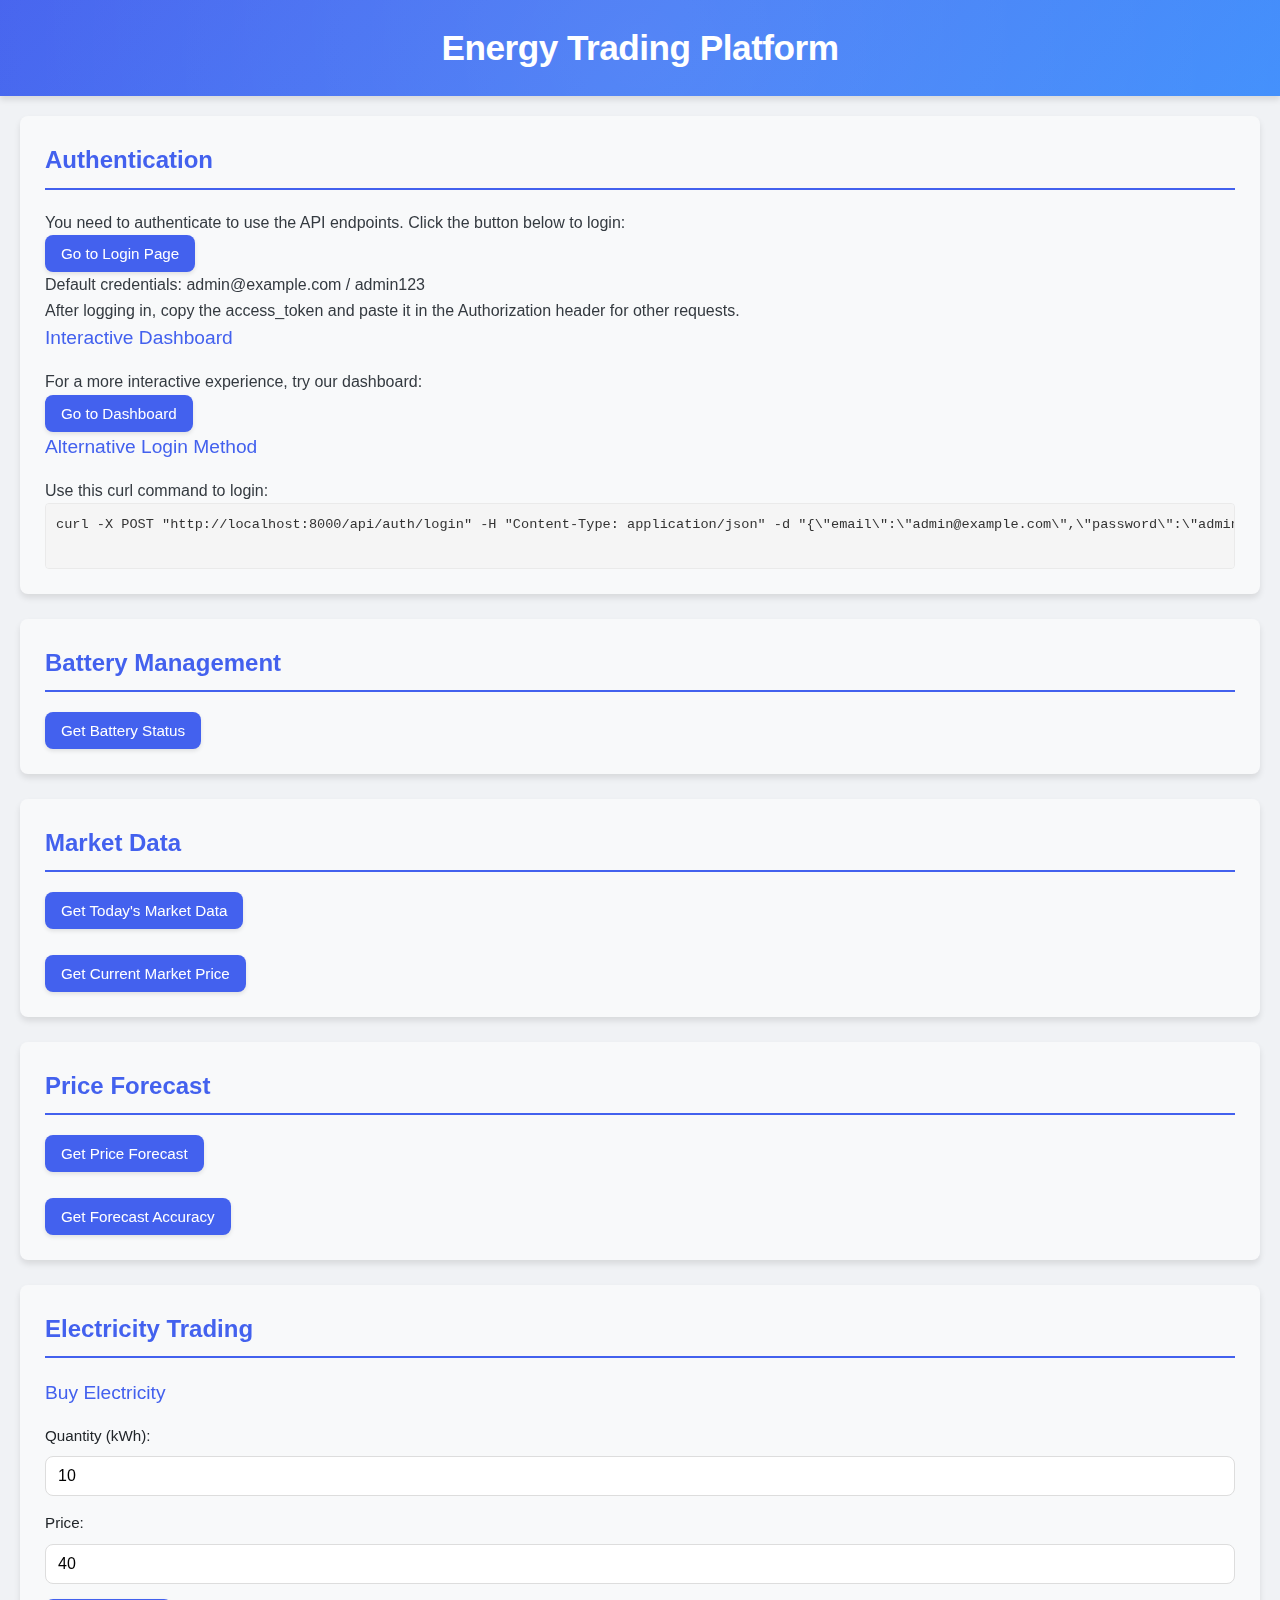
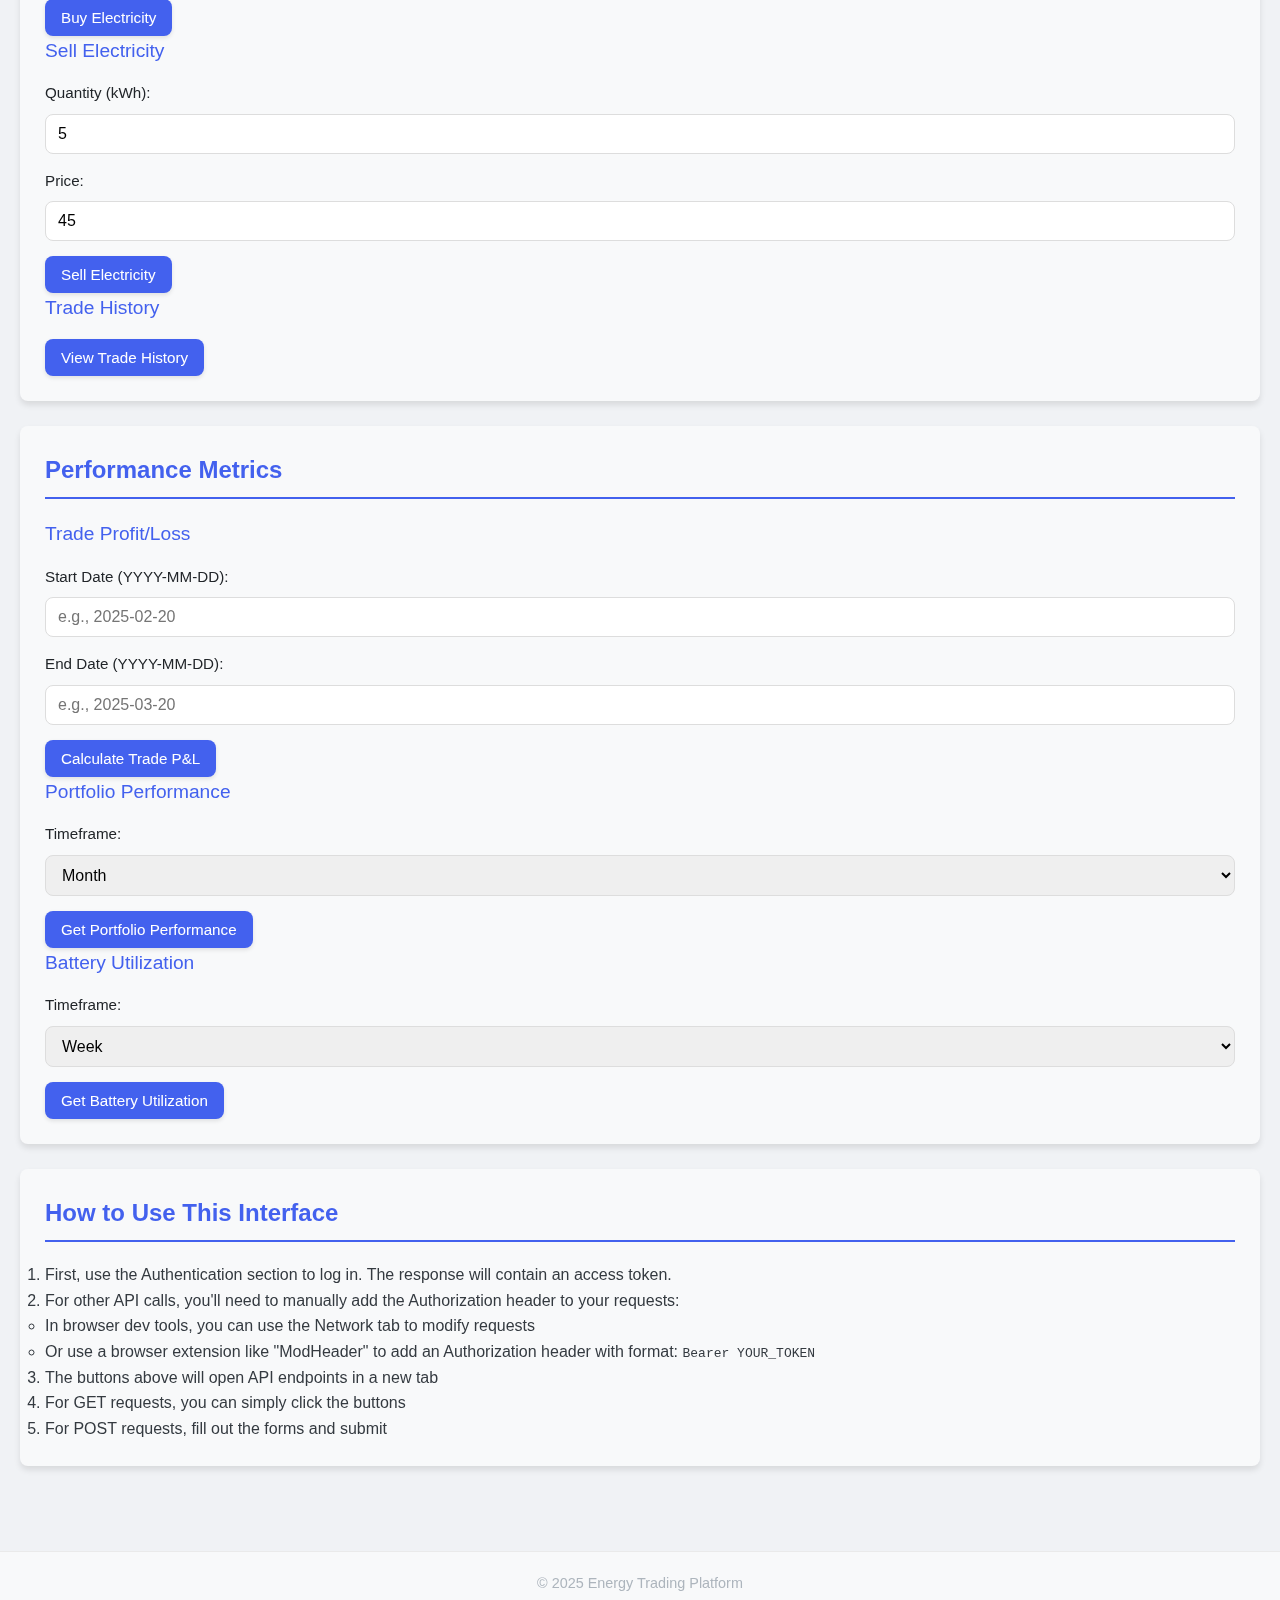
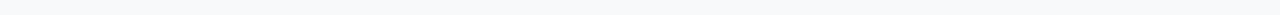
<file: static/index.html>
<!DOCTYPE html>
<html lang="en">
<head>
    <meta charset="UTF-8">
    <meta name="viewport" content="width=device-width, initial-scale=1.0">
    <title>Energy Trading Platform</title>
    <link rel="stylesheet" href="styles.css">
</head>
<body>
    <header>
        <h1>Energy Trading Platform</h1>
    </header>

    <main>
        <section id="auth">
            <h2>Authentication</h2>
            <p>You need to authenticate to use the API endpoints. Click the button below to login:</p>
            <a href="/login.html">
                <button>Go to Login Page</button>
            </a>
            <p>Default credentials: admin@example.com / admin123</p>
            <p>After logging in, copy the access_token and paste it in the Authorization header for other requests.</p>
            
            <h3>Interactive Dashboard</h3>
            <p>For a more interactive experience, try our dashboard:</p>
            <a href="/dashboard.html">
                <button>Go to Dashboard</button>
            </a>
            
            <h3>Alternative Login Method</h3>
            <p>Use this curl command to login:</p>
            <pre style="background-color: #f5f5f5; padding: 10px; border-radius: 4px; overflow-x: auto;">
curl -X POST "http://localhost:8000/api/auth/login" -H "Content-Type: application/json" -d "{\"email\":\"admin@example.com\",\"password\":\"admin123\"}"
            </pre>
        </section>

        <section id="battery">
            <h2>Battery Management</h2>
            <a href="/api/battery/status" target="_blank">
                <button>Get Battery Status</button>
            </a>
        </section>

        <section id="market">
            <h2>Market Data</h2>
            <a href="/api/market-data/today" target="_blank">
                <button>Get Today's Market Data</button>
            </a>
            <br><br>
            <a href="/api/market-data/current" target="_blank">
                <button>Get Current Market Price</button>
            </a>
        </section>

        <section id="forecast">
            <h2>Price Forecast</h2>
            <a href="/api/forecast/price" target="_blank">
                <button>Get Price Forecast</button>
            </a>
            <br><br>
            <a href="/api/forecast/accuracy" target="_blank">
                <button>Get Forecast Accuracy</button>
            </a>
        </section>

        <section id="trading">
            <h2>Electricity Trading</h2>
            <h3>Buy Electricity</h3>
            <form action="/api/trades/buy" method="post" target="_blank">
                <div class="form-group">
                    <label for="buy-quantity">Quantity (kWh):</label>
                    <input type="number" id="buy-quantity" name="quantity" value="10" min="1" max="100" required>
                </div>
                <div class="form-group">
                    <label for="buy-price">Price:</label>
                    <input type="number" id="buy-price" name="price" value="40" min="1" step="0.01" required>
                </div>
                <button type="submit">Buy Electricity</button>
            </form>

            <h3>Sell Electricity</h3>
            <form action="/api/trades/sell" method="post" target="_blank">
                <div class="form-group">
                    <label for="sell-quantity">Quantity (kWh):</label>
                    <input type="number" id="sell-quantity" name="quantity" value="5" min="1" max="100" required>
                </div>
                <div class="form-group">
                    <label for="sell-price">Price:</label>
                    <input type="number" id="sell-price" name="price" value="45" min="1" step="0.01" required>
                </div>
                <button type="submit">Sell Electricity</button>
            </form>

            <h3>Trade History</h3>
            <a href="/api/trades/" target="_blank">
                <button>View Trade History</button>
            </a>
        </section>

        <section id="performance">
            <h2>Performance Metrics</h2>
            <h3>Trade Profit/Loss</h3>
            <form action="/api/performance/trade-pnl" method="get" target="_blank">
                <div class="form-group">
                    <label for="start-date">Start Date (YYYY-MM-DD):</label>
                    <input type="text" id="start-date" name="start_date" placeholder="e.g., 2025-02-20">
                </div>
                <div class="form-group">
                    <label for="end-date">End Date (YYYY-MM-DD):</label>
                    <input type="text" id="end-date" name="end_date" placeholder="e.g., 2025-03-20">
                </div>
                <button type="submit">Calculate Trade P&L</button>
            </form>

            <h3>Portfolio Performance</h3>
            <form action="/api/performance/portfolio" method="get" target="_blank">
                <div class="form-group">
                    <label for="timeframe">Timeframe:</label>
                    <select id="timeframe" name="timeframe">
                        <option value="day">Day</option>
                        <option value="week">Week</option>
                        <option value="month" selected>Month</option>
                        <option value="year">Year</option>
                    </select>
                </div>
                <button type="submit">Get Portfolio Performance</button>
            </form>

            <h3>Battery Utilization</h3>
            <form action="/api/performance/battery-utilization" method="get" target="_blank">
                <div class="form-group">
                    <label for="battery-timeframe">Timeframe:</label>
                    <select id="battery-timeframe" name="timeframe">
                        <option value="day">Day</option>
                        <option value="week" selected>Week</option>
                        <option value="month">Month</option>
                    </select>
                </div>
                <button type="submit">Get Battery Utilization</button>
            </form>
        </section>

        <section id="instructions">
            <h2>How to Use This Interface</h2>
            <ol>
                <li>First, use the Authentication section to log in. The response will contain an access token.</li>
                <li>For other API calls, you'll need to manually add the Authorization header to your requests:
                    <ul>
                        <li>In browser dev tools, you can use the Network tab to modify requests</li>
                        <li>Or use a browser extension like "ModHeader" to add an Authorization header with format: <code>Bearer YOUR_TOKEN</code></li>
                    </ul>
                </li>
                <li>The buttons above will open API endpoints in a new tab</li>
                <li>For GET requests, you can simply click the buttons</li>
                <li>For POST requests, fill out the forms and submit</li>
            </ol>
        </section>
    </main>

    <footer>
        <p>&copy; 2025 Energy Trading Platform</p>
    </footer>
</body>
</html>
</file>
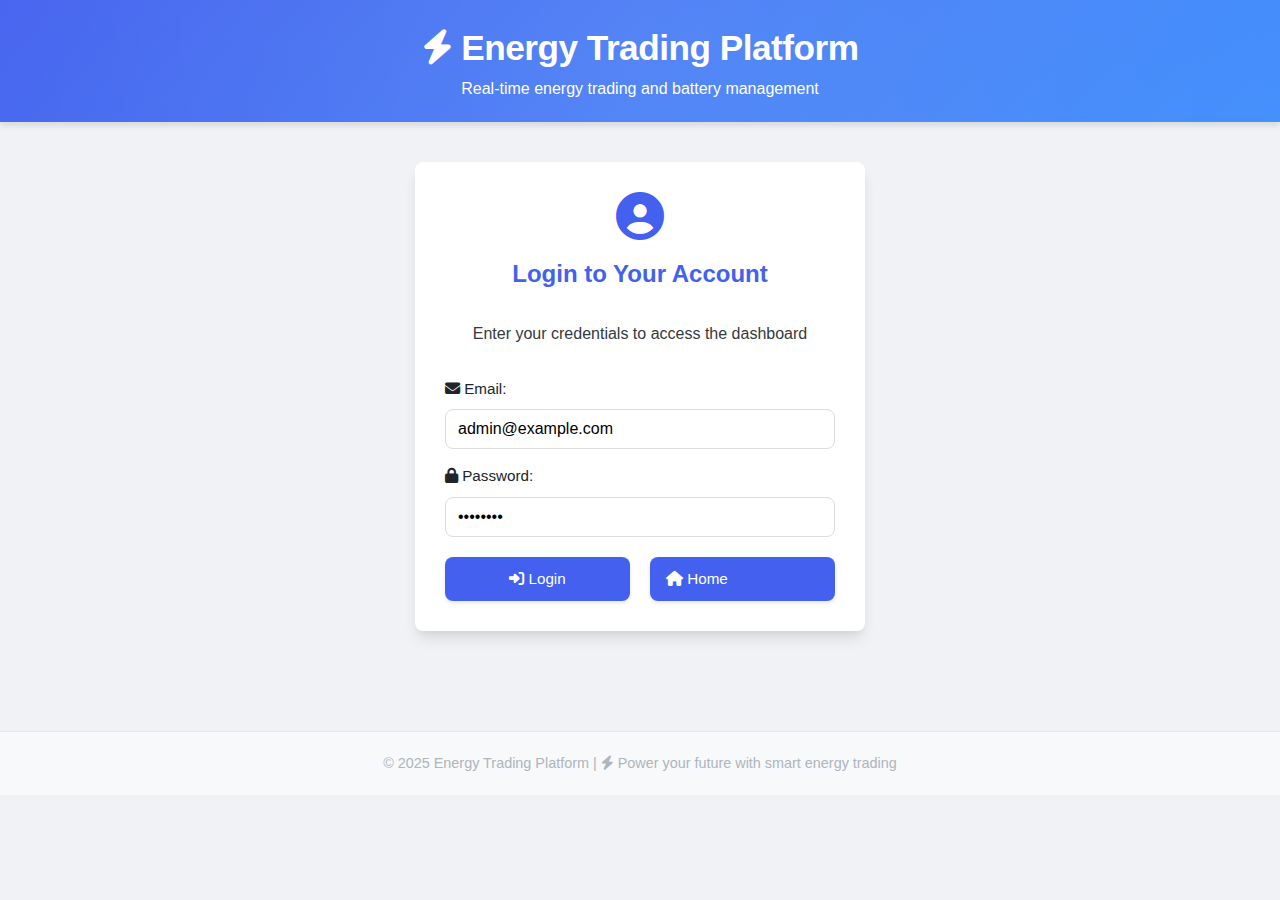
<file: static/login.html>
<!DOCTYPE html>
<html lang="en">
<head>
    <meta charset="UTF-8">
    <meta name="viewport" content="width=device-width, initial-scale=1.0">
    <title>Energy Trading Platform - Login</title>
    <link rel="stylesheet" href="styles.css">
    <link rel="stylesheet" href="https://cdnjs.cloudflare.com/ajax/libs/font-awesome/6.2.1/css/all.min.css">
    <style>
        .login-container {
            max-width: 450px;
            margin: 40px auto;
            background-color: var(--card-bg);
            border-radius: var(--border-radius);
            box-shadow: var(--shadow-strong);
            padding: 30px;
        }
        
        .login-header {
            text-align: center;
            margin-bottom: 30px;
        }
        
        .login-header i {
            font-size: 3rem;
            color: var(--primary);
            margin-bottom: 15px;
            display: block;
        }
        
        .login-header h2 {
            border-bottom: none;
        }
        
        .login-buttons {
            display: flex;
            justify-content: space-between;
            margin-top: 20px;
        }
        
        .login-buttons button {
            flex: 1;
            margin-right: 10px;
        }
        
        .login-buttons a {
            flex: 1;
            margin-left: 10px;
        }
        
        #token-container {
            background-color: var(--light);
            border-radius: var(--border-radius);
            padding: 20px;
            margin-top: 30px;
            border: 1px solid #eaeaea;
        }
    </style>
</head>
<body>
    <header>
        <h1><i class="fas fa-bolt"></i> Energy Trading Platform</h1>
        <p>Real-time energy trading and battery management</p>
    </header>

    <main>
        <div class="login-container">
            <div class="login-header">
                <i class="fas fa-user-circle"></i>
                <h2>Login to Your Account</h2>
                <p>Enter your credentials to access the dashboard</p>
            </div>
            
            <div class="form-group">
                <label for="email"><i class="fas fa-envelope"></i> Email:</label>
                <input type="email" id="email" value="admin@example.com" required>
            </div>
            <div class="form-group">
                <label for="password"><i class="fas fa-lock"></i> Password:</label>
                <input type="password" id="password" value="admin123" required>
            </div>
            
            <div class="login-buttons">
                <button id="login-button"><i class="fas fa-sign-in-alt"></i> Login</button>
                <a href="/" class="button"><i class="fas fa-home"></i> Home</a>
            </div>
            
            <div id="token-container" style="display: none;">
                <h3><i class="fas fa-key"></i> Your Access Token:</h3>
                <pre id="token-display" style="margin-top: 10px; word-break: break-all;"></pre>
                <p style="margin-top: 15px;"><i class="fas fa-info-circle"></i> Copy this token and use it with other requests by adding the following header:</p>
                <code>Authorization: Bearer YOUR_TOKEN</code>
                <div style="margin-top: 20px; text-align: center;">
                    <a href="/dashboard.html" class="button"><i class="fas fa-tachometer-alt"></i> Go to Dashboard</a>
                </div>
            </div>
        </div>
    </main>

    <footer>
        <p>&copy; 2025 Energy Trading Platform | <i class="fas fa-bolt"></i> Power your future with smart energy trading</p>
    </footer>

    <script>
        // Simple login function
        document.getElementById('login-button').addEventListener('click', function() {
            const email = document.getElementById('email').value;
            const password = document.getElementById('password').value;
            
            // Create the JSON payload
            const data = {
                email: email,
                password: password
            };
            
            // Send the login request
            fetch('/api/auth/login', {
                method: 'POST',
                headers: {
                    'Content-Type': 'application/json'
                },
                body: JSON.stringify(data)
            })
            .then(response => response.json())
            .then(data => {
                // Store the token in localStorage
                if (data.access_token) {
                    localStorage.setItem('auth_token', data.access_token);
                    
                    // Display the token
                    document.getElementById('token-display').textContent = data.access_token;
                    document.getElementById('token-container').style.display = 'block';
                } else {
                    alert('Login failed: No token received');
                }
            })
            .catch(error => {
                alert('Login failed: ' + error);
            });
        });
    </script>
</body>
</html>
</file>
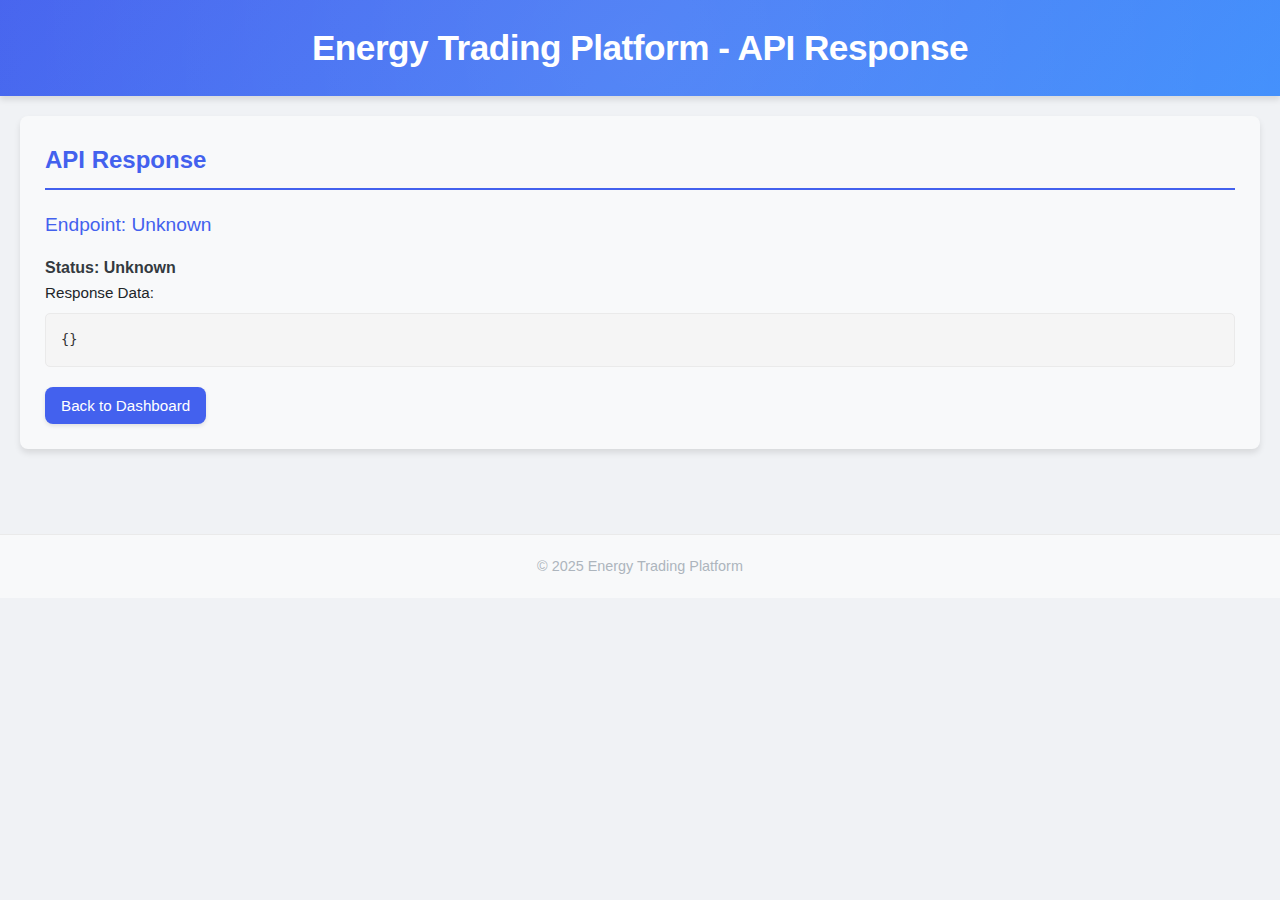
<file: static/response.html>
<!DOCTYPE html>
<html lang="en">
<head>
    <meta charset="UTF-8">
    <meta name="viewport" content="width=device-width, initial-scale=1.0">
    <title>API Response - Energy Trading Platform</title>
    <link rel="stylesheet" href="styles.css">
    <style>
        pre {
            background-color: #f5f5f5;
            padding: 15px;
            border-radius: 5px;
            overflow-x: auto;
            white-space: pre-wrap;
            word-wrap: break-word;
        }
        .response-container {
            margin-top: 20px;
        }
        .back-button {
            margin-top: 20px;
        }
    </style>
</head>
<body>
    <header>
        <h1>Energy Trading Platform - API Response</h1>
    </header>

    <main>
        <section>
            <h2>API Response</h2>
            <div class="response-container">
                <h3>Endpoint: <span id="endpoint"></span></h3>
                <h4>Status: <span id="status"></span></h4>
                <div class="form-group">
                    <label for="response">Response Data:</label>
                    <pre id="response"></pre>
                </div>
            </div>
            <div class="back-button">
                <a href="/"><button>Back to Dashboard</button></a>
            </div>
        </section>
    </main>

    <footer>
        <p>&copy; 2025 Energy Trading Platform</p>
    </footer>

    <script>
        // Extract query parameters from URL
        const urlParams = new URLSearchParams(window.location.search);
        const endpoint = urlParams.get('endpoint') || 'Unknown';
        const status = urlParams.get('status') || 'Unknown';
        const response = urlParams.get('response') || '{}';

        // Update the page with response data
        document.getElementById('endpoint').textContent = endpoint;
        document.getElementById('status').textContent = status;
        
        try {
            // Try to parse and pretty-print JSON
            const jsonObj = JSON.parse(response);
            document.getElementById('response').textContent = JSON.stringify(jsonObj, null, 2);
        } catch (e) {
            // If not valid JSON, just display as is
            document.getElementById('response').textContent = response;
        }
    </script>
</body>
</html>
</file>
<file: static/styles.css>
/* Basic Reset */
* {
    margin: 0;
    padding: 0;
    box-sizing: border-box;
}

:root {
    --primary: #4361ee;
    --primary-dark: #3a56d4;
    --secondary: #3f8efc;
    --accent: #ef476f;
    --success: #06d6a0;
    --warning: #ffd166;
    --danger: #ef476f;
    --light: #f8f9fa;
    --dark: #212529;
    --gray: #adb5bd;
    --card-bg: #ffffff;
    --bg: #f0f2f5;
    --text: #343a40;
    --shadow: 0 4px 6px rgba(0, 0, 0, 0.1);
    --shadow-strong: 0 10px 15px -3px rgba(0, 0, 0, 0.1), 0 4px 6px -2px rgba(0, 0, 0, 0.05);
    --border-radius: 8px;
    --transition: all 0.3s ease;
}

body {
    font-family: 'Segoe UI', Tahoma, Geneva, Verdana, sans-serif;
    line-height: 1.6;
    color: var(--text);
    background-color: var(--bg);
    padding: 0;
    max-width: 100%;
    margin: 0 auto;
}

header {
    background: linear-gradient(135deg, var(--primary) 0%, var(--secondary) 100%);
    color: white;
    padding: 20px;
    text-align: center;
    margin-bottom: 20px;
    border-radius: 0;
    box-shadow: var(--shadow);
    position: relative;
    overflow: hidden;
}

header:before {
    content: '';
    position: absolute;
    top: -50%;
    left: -50%;
    width: 200%;
    height: 200%;
    background: radial-gradient(circle, rgba(255,255,255,0.1) 0%, rgba(255,255,255,0) 70%);
    pointer-events: none;
}

h1 {
    font-size: 2.2rem;
    font-weight: 600;
    letter-spacing: -0.5px;
}

h2 {
    margin-bottom: 20px;
    color: var(--primary);
    border-bottom: 2px solid var(--primary);
    padding-bottom: 8px;
    font-size: 1.5rem;
    font-weight: 600;
}

h3 {
    font-size: 1.2rem;
    margin-bottom: 15px;
    color: var(--primary);
    font-weight: 500;
}

section {
    background-color: var(--light);
    padding: 25px;
    margin: 0 20px 25px;
    border-radius: var(--border-radius);
    box-shadow: var(--shadow);
}

main {
    padding-bottom: 30px;
}

.form-group {
    margin-bottom: 15px;
}

label {
    display: block;
    margin-bottom: 8px;
    font-weight: 500;
    color: var(--dark);
    font-size: 0.95rem;
}

input, select {
    width: 100%;
    padding: 10px 12px;
    border: 1px solid #ddd;
    border-radius: var(--border-radius);
    font-size: 1rem;
    transition: var(--transition);
}

input:focus, select:focus {
    outline: none;
    border-color: var(--primary);
    box-shadow: 0 0 0 3px rgba(67, 97, 238, 0.15);
}

button, .button {
    background-color: var(--primary);
    color: white;
    border: none;
    padding: 10px 16px;
    border-radius: var(--border-radius);
    cursor: pointer;
    font-size: 0.95rem;
    font-weight: 500;
    transition: var(--transition);
    text-decoration: none;
    display: inline-block;
    box-shadow: 0 2px 4px rgba(0, 0, 0, 0.1);
}

button:hover, .button:hover {
    background-color: var(--primary-dark);
    transform: translateY(-2px);
    box-shadow: 0 4px 8px rgba(0, 0, 0, 0.15);
}

button:active, .button:active {
    transform: translateY(0);
}

.buy-button {
    background-color: var(--success);
}

.buy-button:hover {
    background-color: #05b384;
}

.sell-button {
    background-color: var(--accent);
}

.sell-button:hover {
    background-color: #e63c62;
}

footer {
    text-align: center;
    margin-top: 30px;
    padding: 20px;
    color: var(--gray);
    font-size: 0.9rem;
    border-top: 1px solid #eaeaea;
    background-color: var(--light);
}

pre {
    background-color: #f8f9fa;
    padding: 15px;
    border-radius: var(--border-radius);
    overflow-x: auto;
    font-size: 0.85rem;
    border: 1px solid #eaeaea;
    color: #333;
    font-family: 'Consolas', 'Monaco', monospace;
    max-height: 300px;
    overflow-y: auto;
}

.card {
    background-color: var(--card-bg);
    border-radius: var(--border-radius);
    box-shadow: var(--shadow);
    padding: 20px;
    transition: var(--transition);
    height: 100%;
    display: flex;
    flex-direction: column;
    border: 1px solid rgba(0,0,0,0.05);
}

.card:hover {
    box-shadow: var(--shadow-strong);
    transform: translateY(-3px);
}

.card h3 {
    margin-top: 0;
    color: var(--primary);
    border-bottom: 1px solid #eaeaea;
    padding-bottom: 12px;
    display: flex;
    align-items: center;
    gap: 8px;
}

.card-content {
    flex: 1;
    overflow: hidden;
}

.dashboard-grid {
    display: grid;
    grid-template-columns: repeat(auto-fill, minmax(350px, 1fr));
    gap: 25px;
    padding: 10px 0;
}

.action-buttons {
    display: flex;
    gap: 12px;
    margin-bottom: 20px;
    flex-wrap: wrap;
}

.action-buttons button {
    flex: 1;
    min-width: 120px;
}

.logout {
    margin-top: 0;
    text-align: right;
}

.badge {
    display: inline-block;
    padding: 3px 8px;
    border-radius: 12px;
    font-size: 0.75rem;
    font-weight: 500;
    background-color: var(--light);
    color: var(--dark);
}

.badge-success {
    background-color: rgba(6, 214, 160, 0.2);
    color: #06d6a0;
}

.badge-warning {
    background-color: rgba(255, 209, 102, 0.2);
    color: #e6bc5c;
}

.badge-danger {
    background-color: rgba(239, 71, 111, 0.2);
    color: #ef476f;
}

.badge-info {
    background-color: rgba(63, 142, 252, 0.2);
    color: #3f8efc;
}

.card-icon {
    width: 20px;
    height: 20px;
    margin-right: 5px;
}

.icon-lg {
    width: 24px;
    height: 24px;
}

@media (max-width: 768px) {
    .dashboard-grid {
        grid-template-columns: 1fr;
    }
    
    section {
        margin: 0 10px 20px;
        padding: 15px;
    }
    
    .action-buttons button {
        font-size: 0.85rem;
        padding: 8px 10px;
    }
}
</file>
